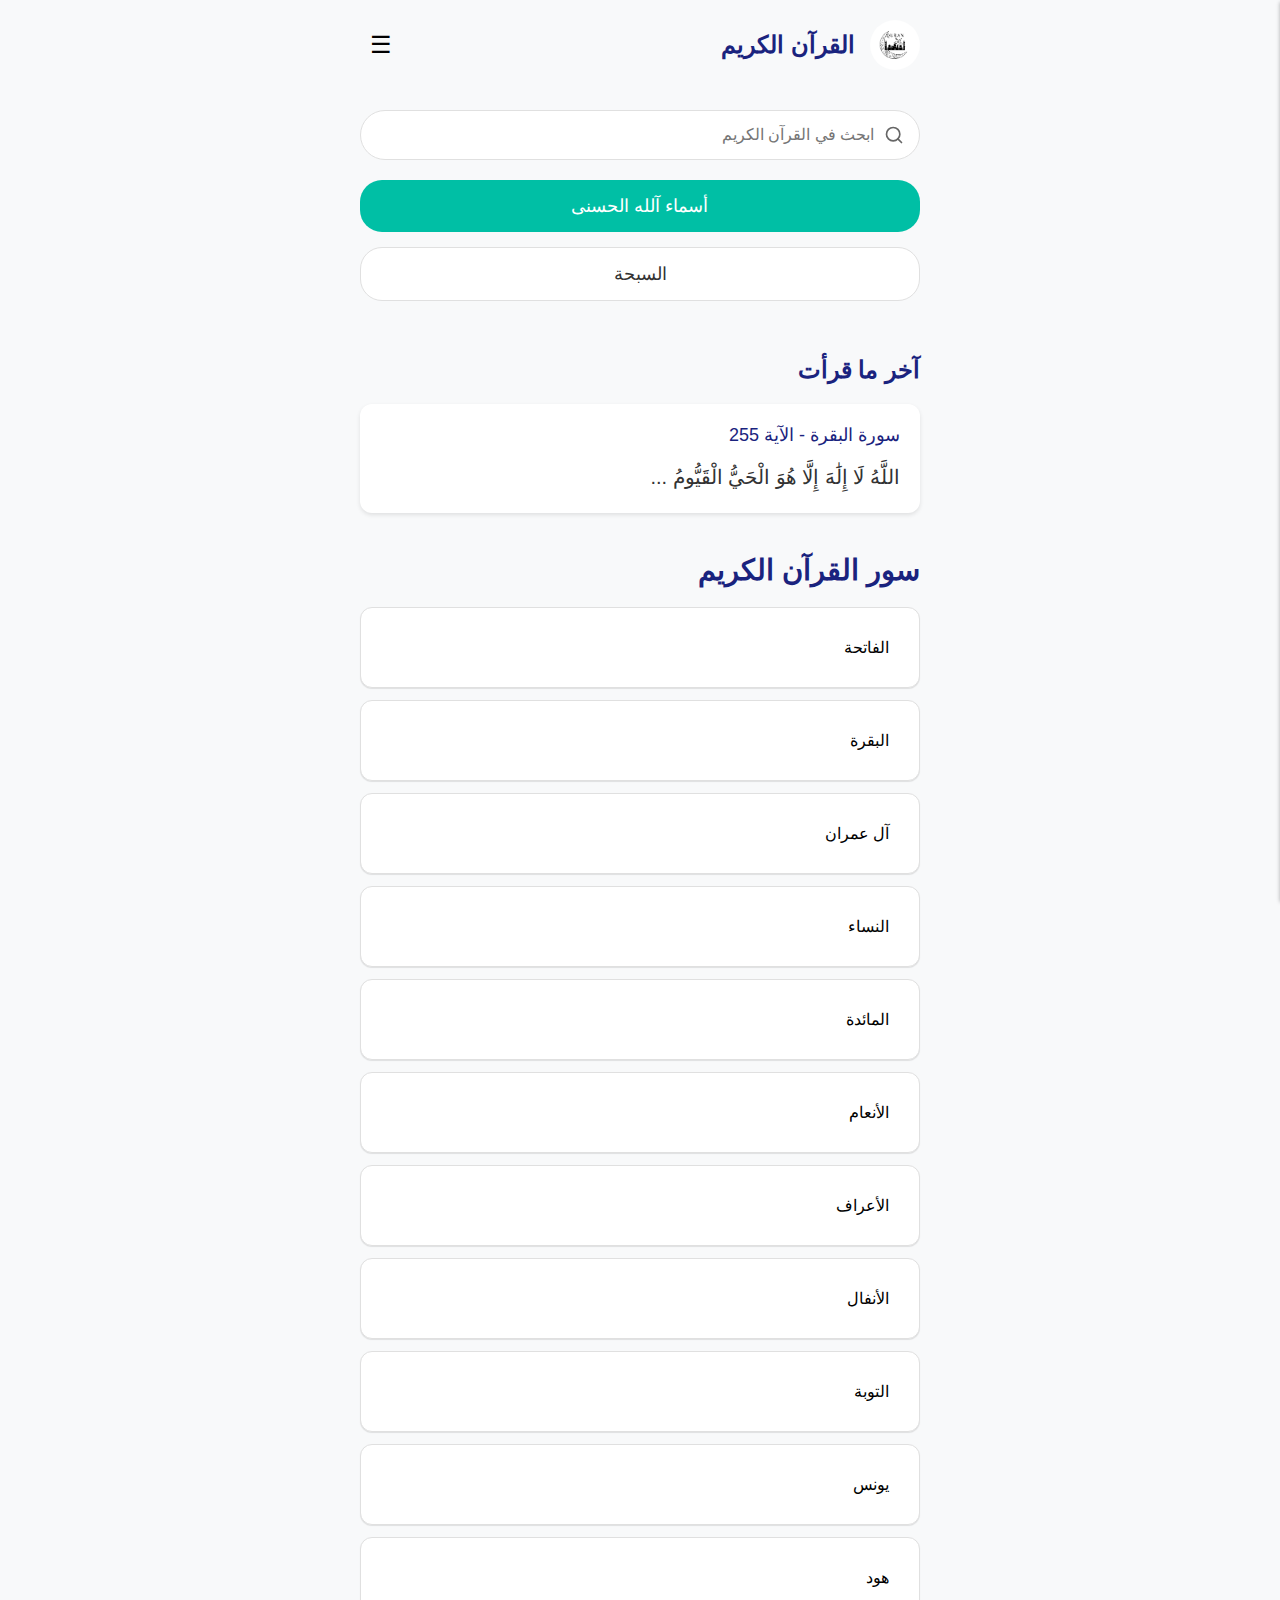
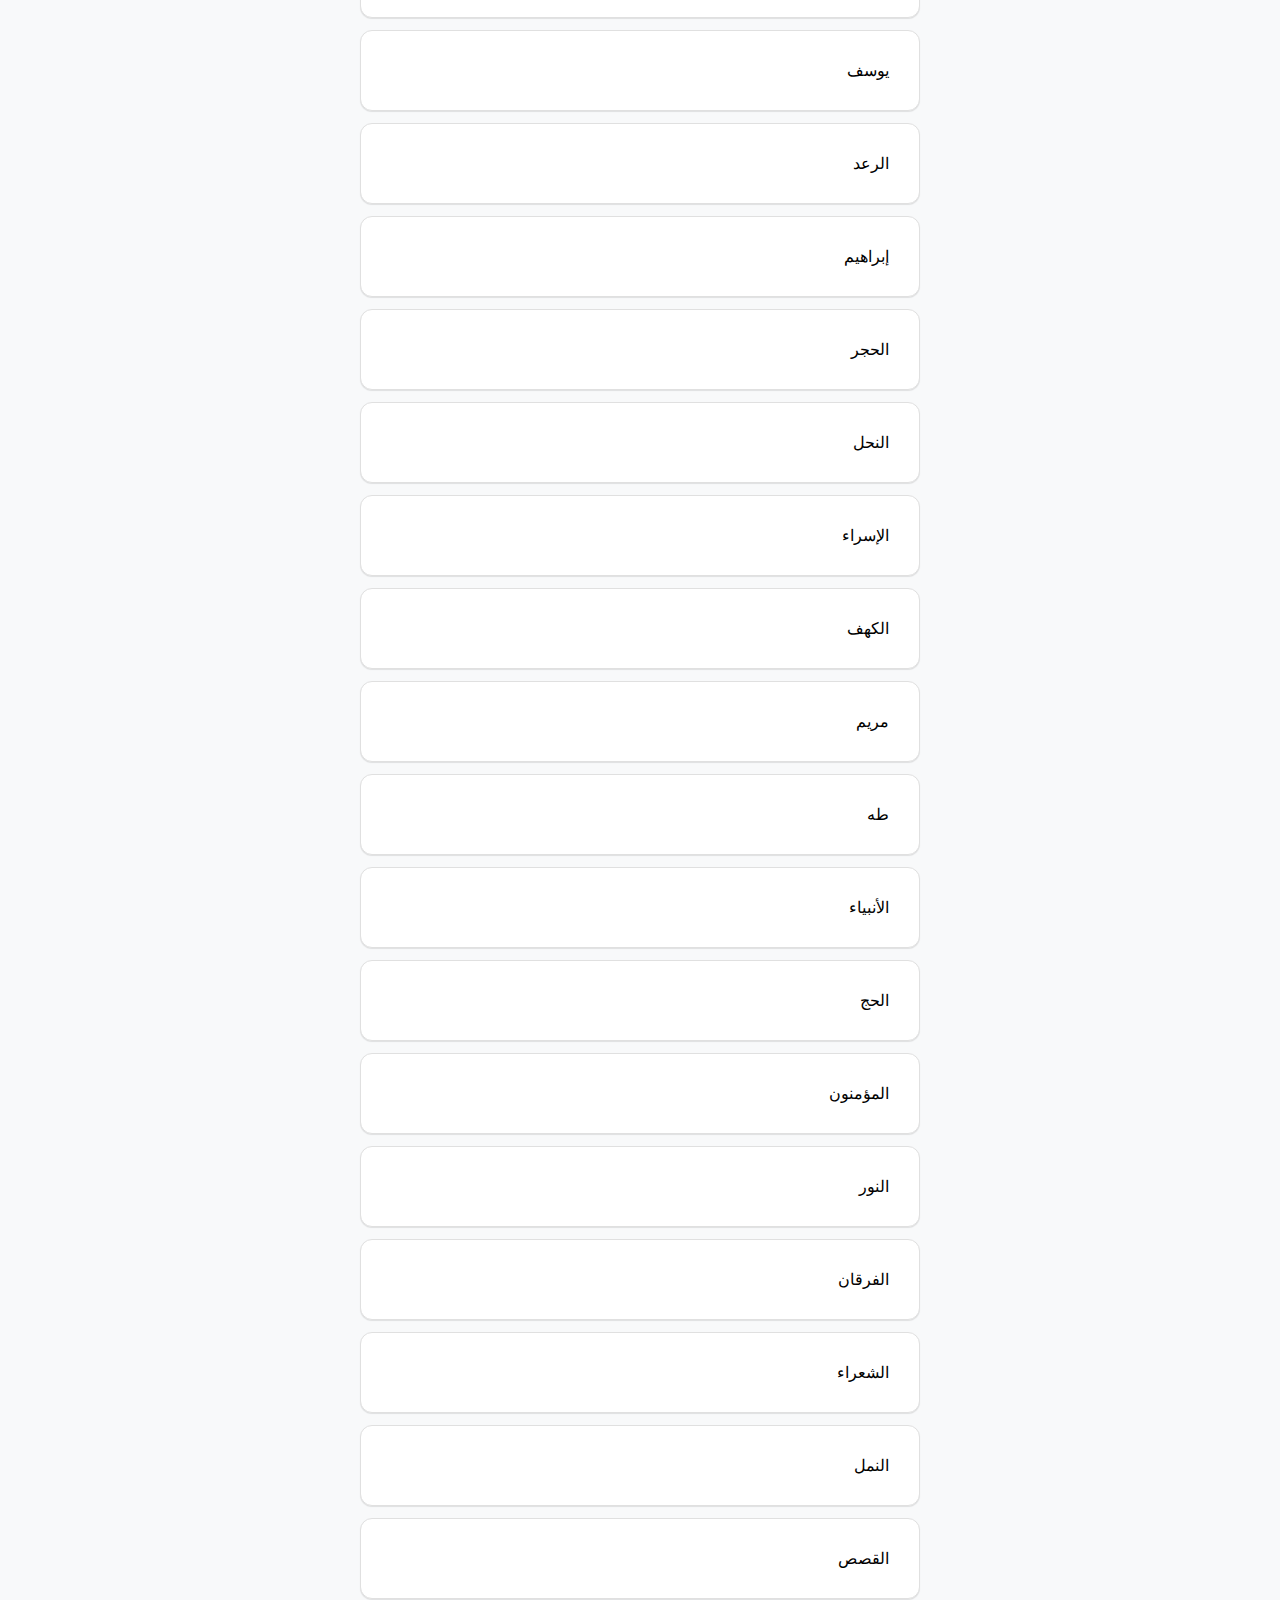
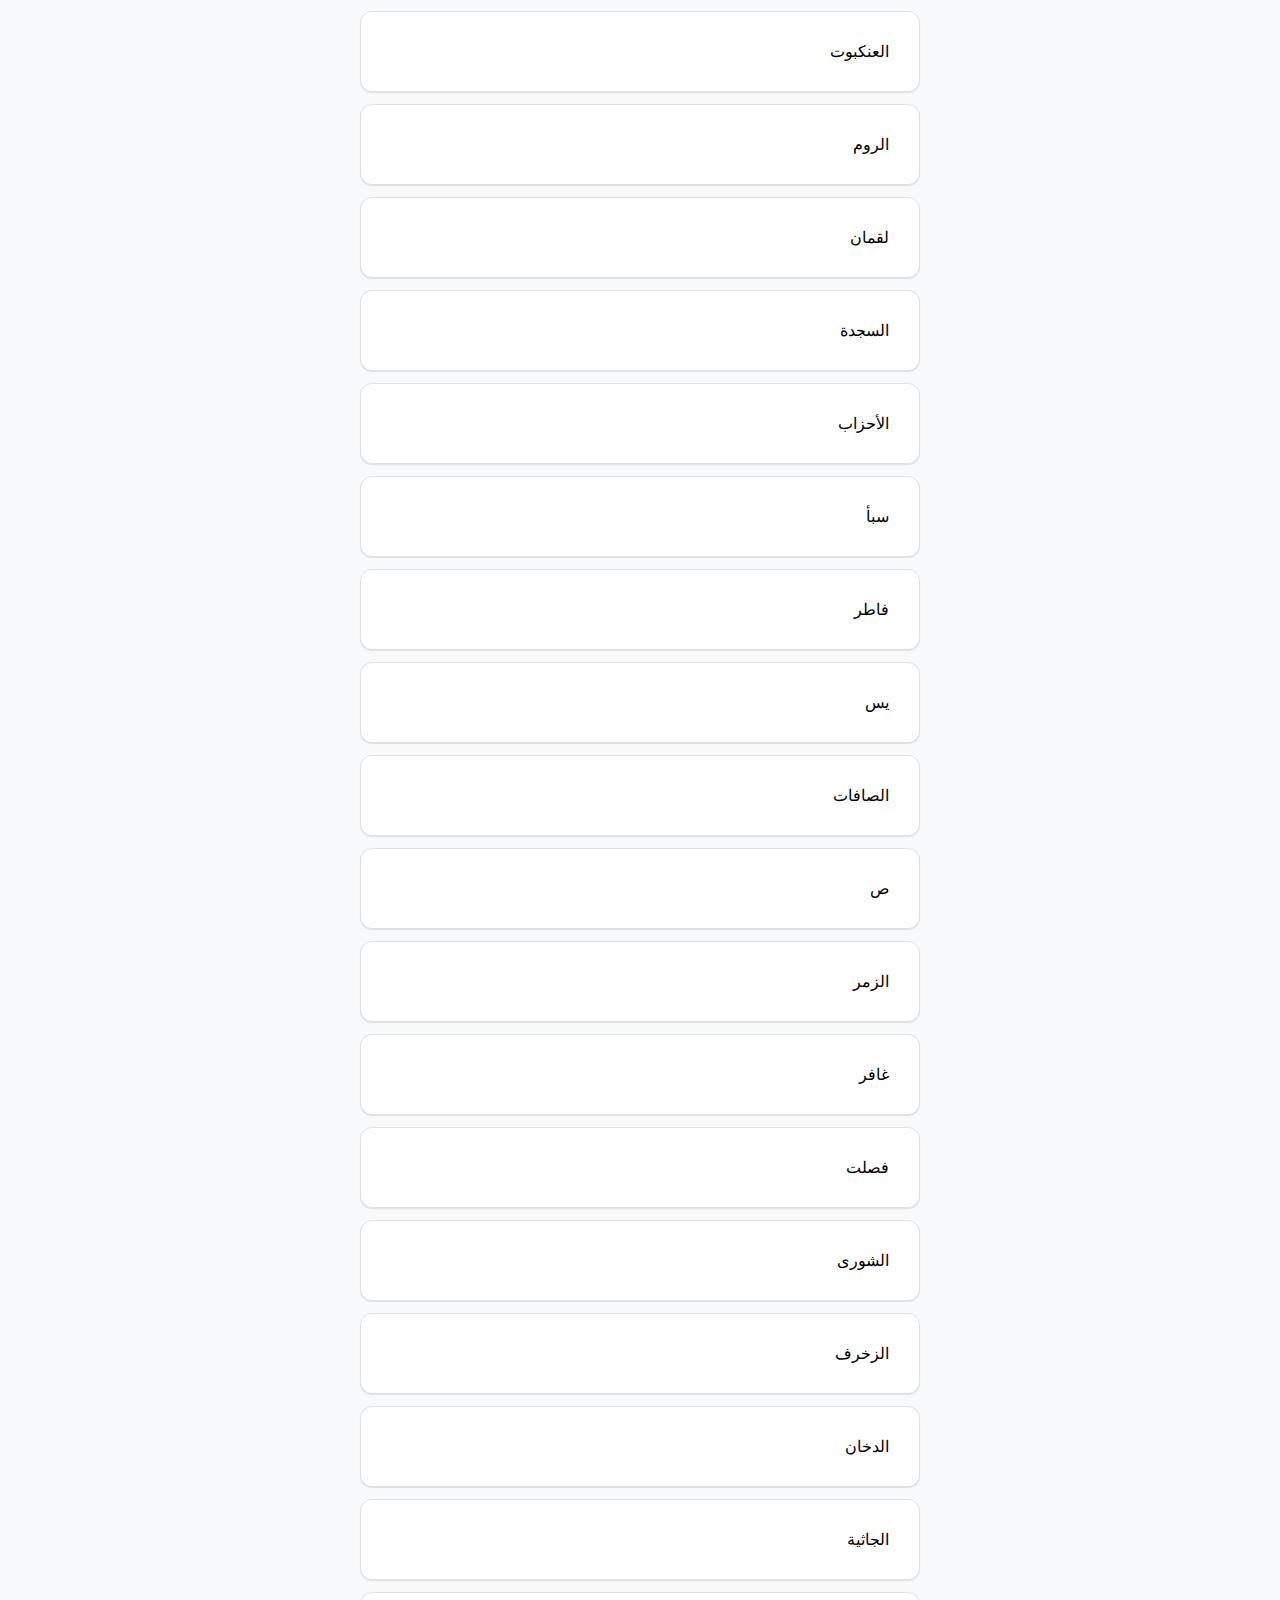
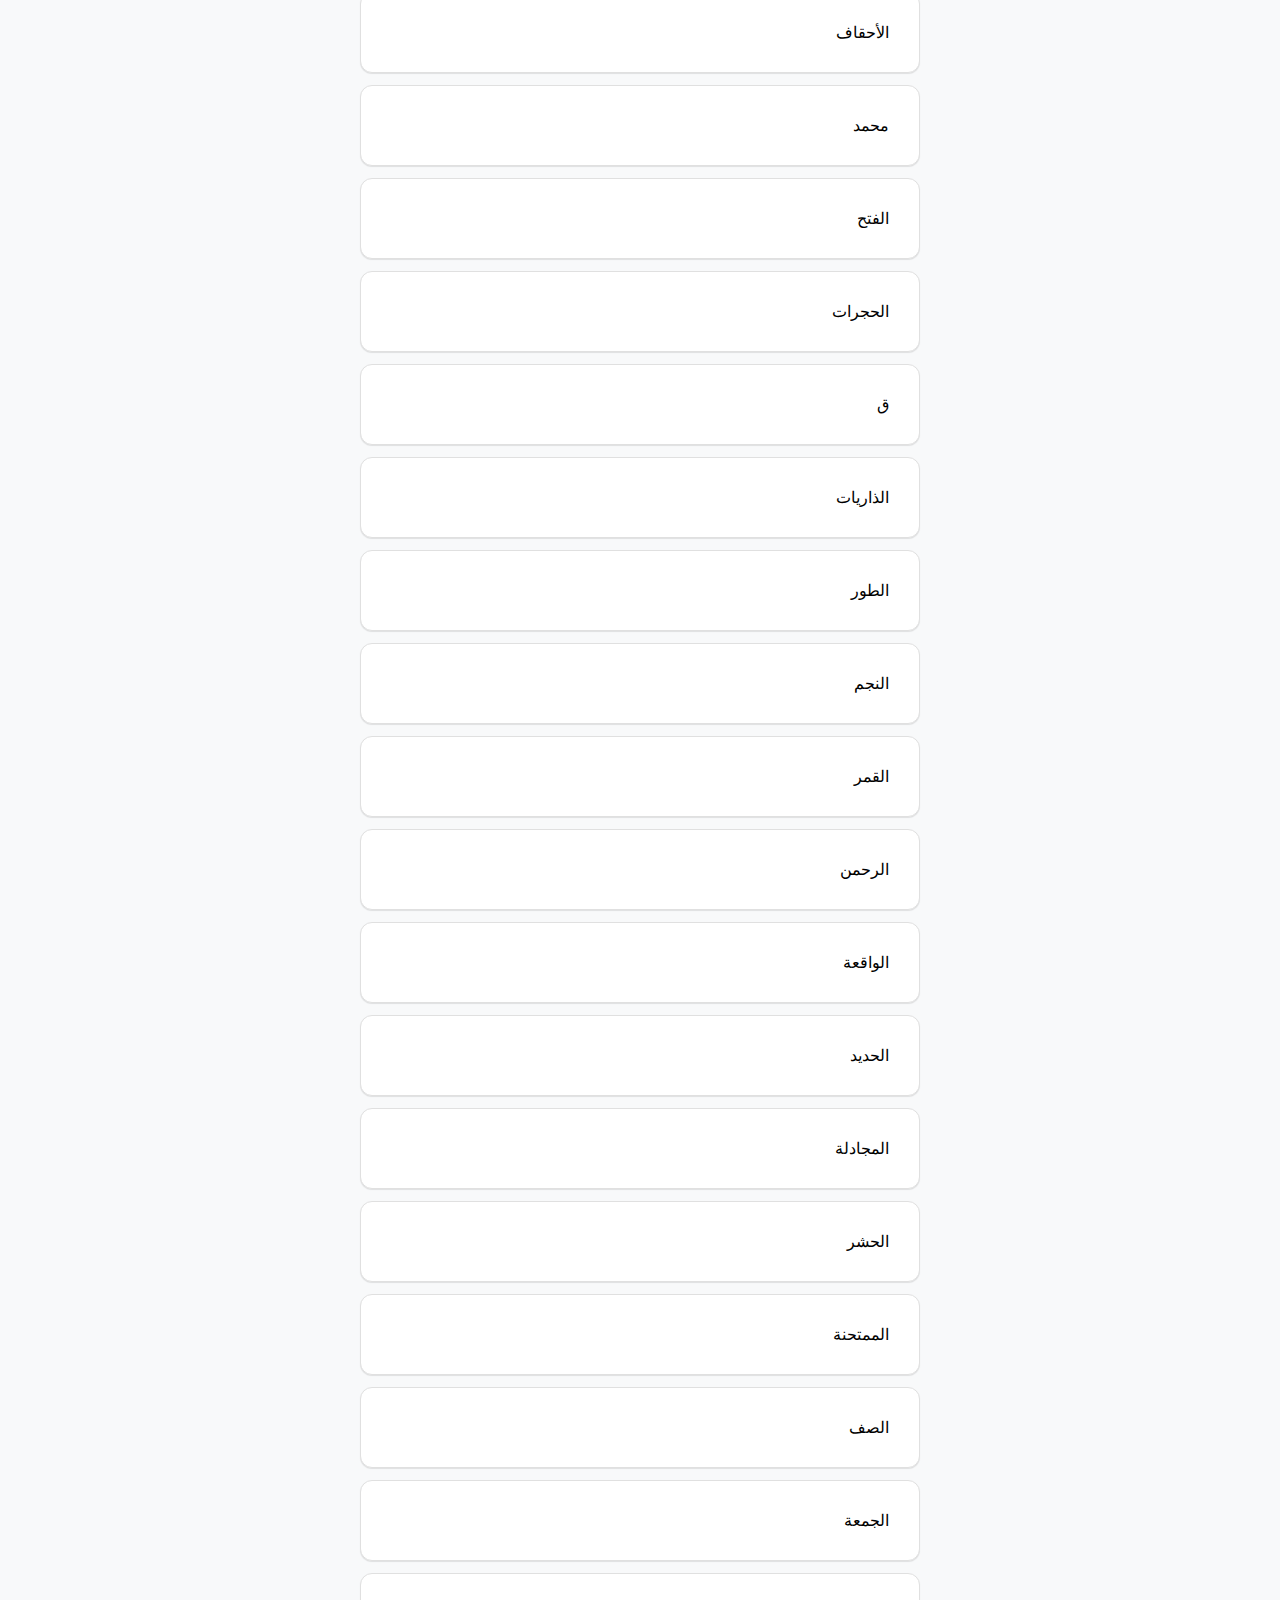
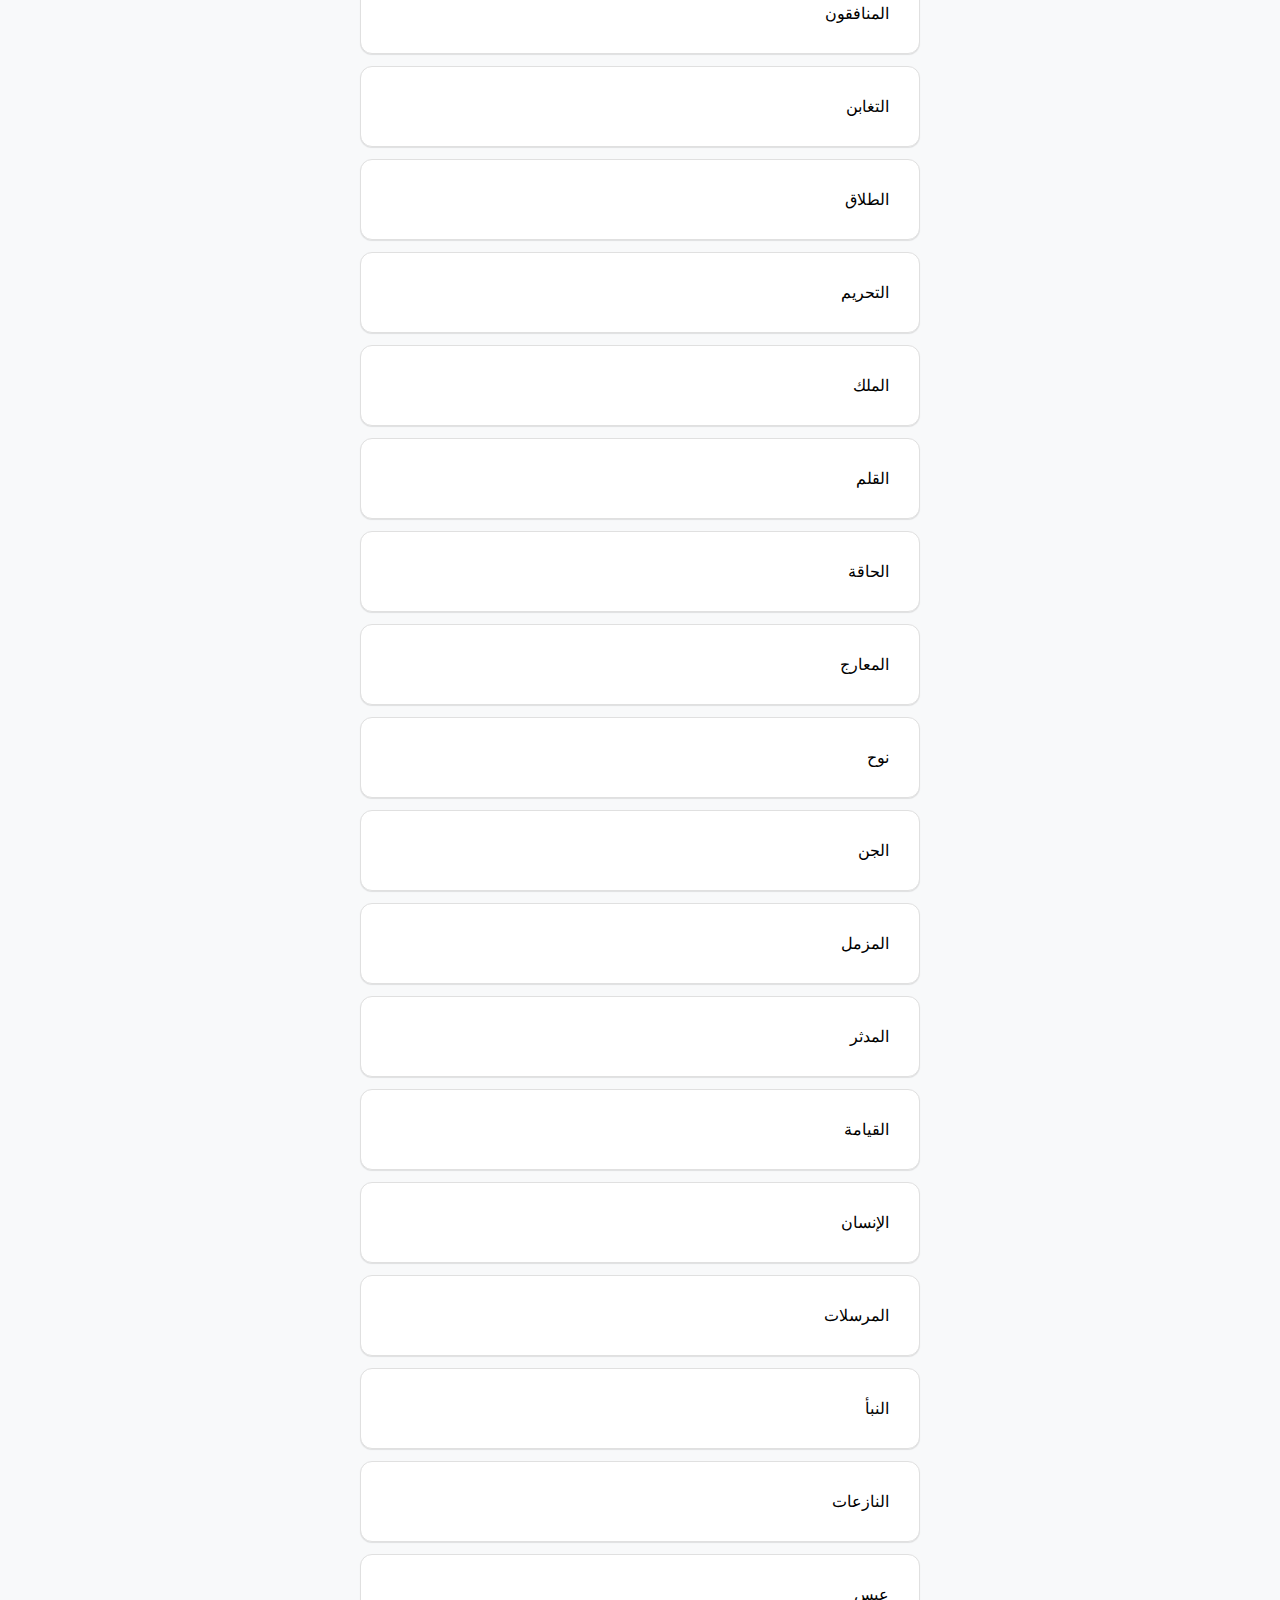
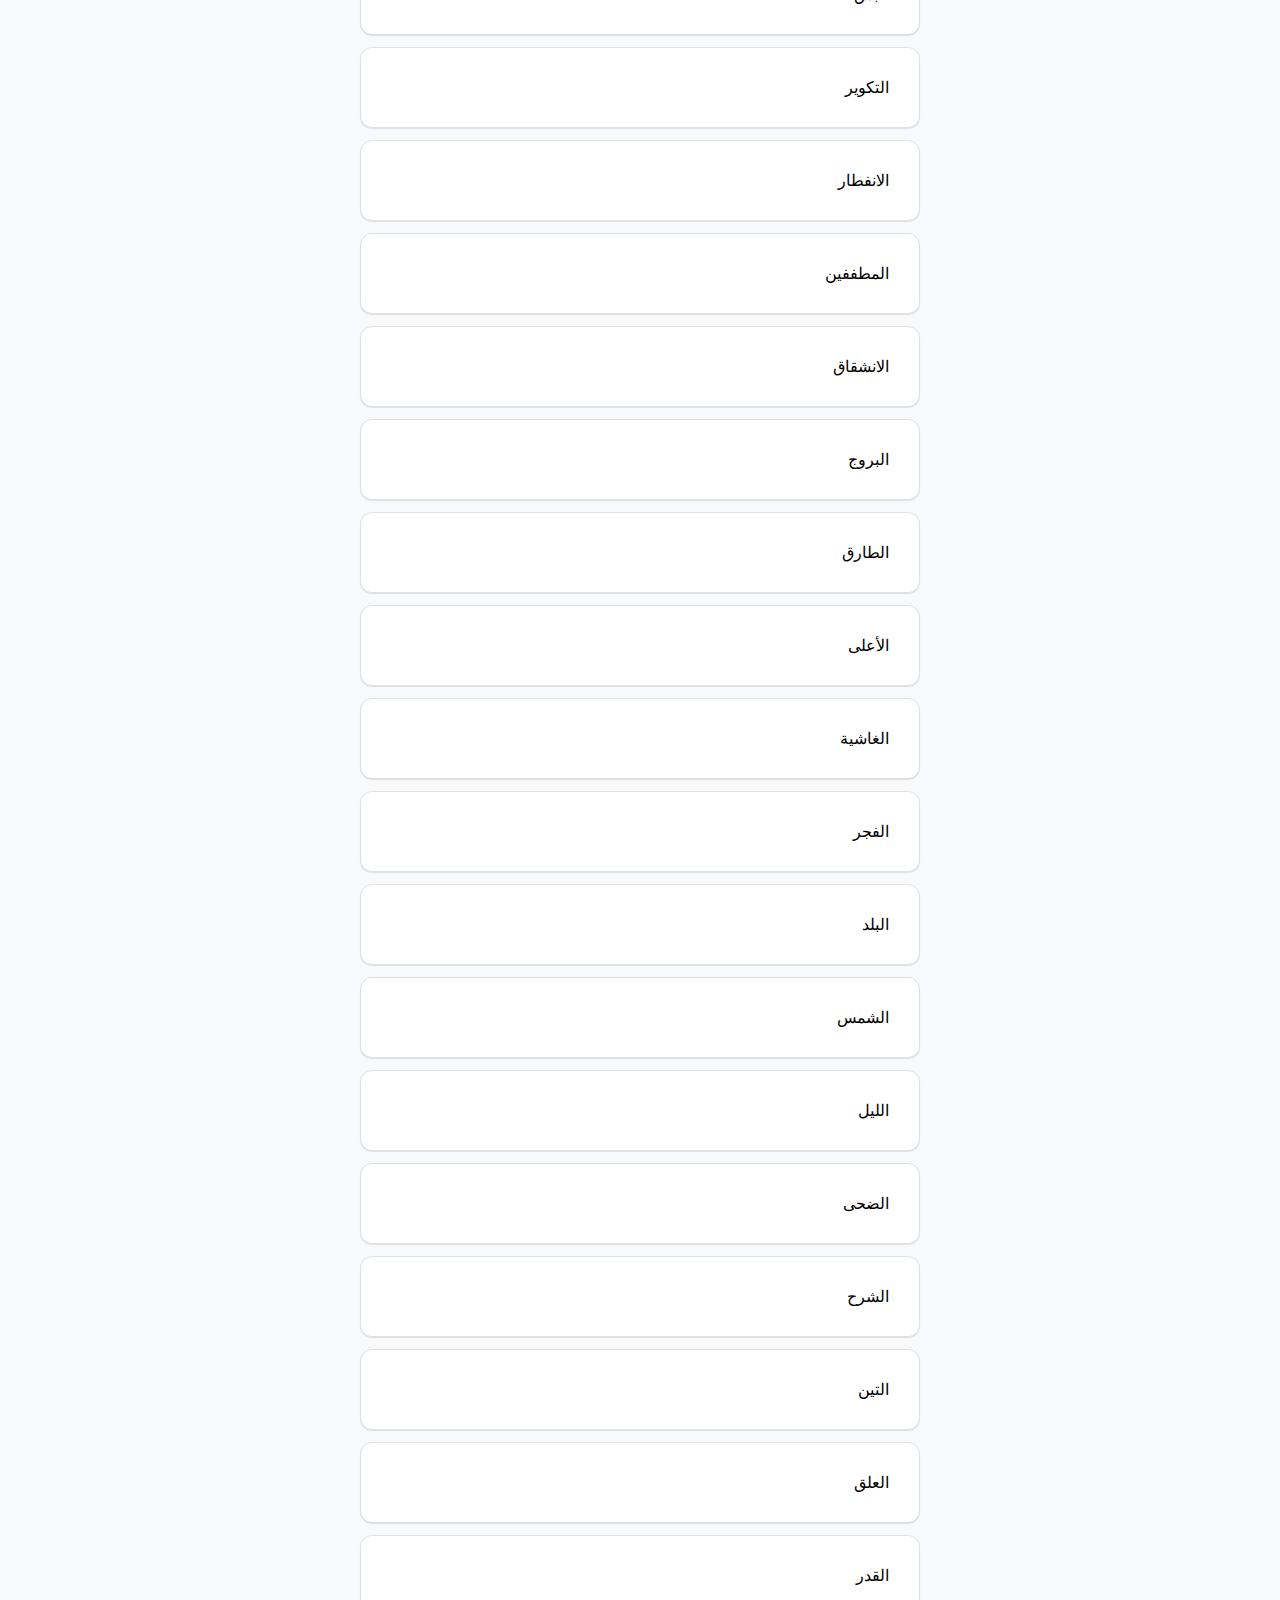
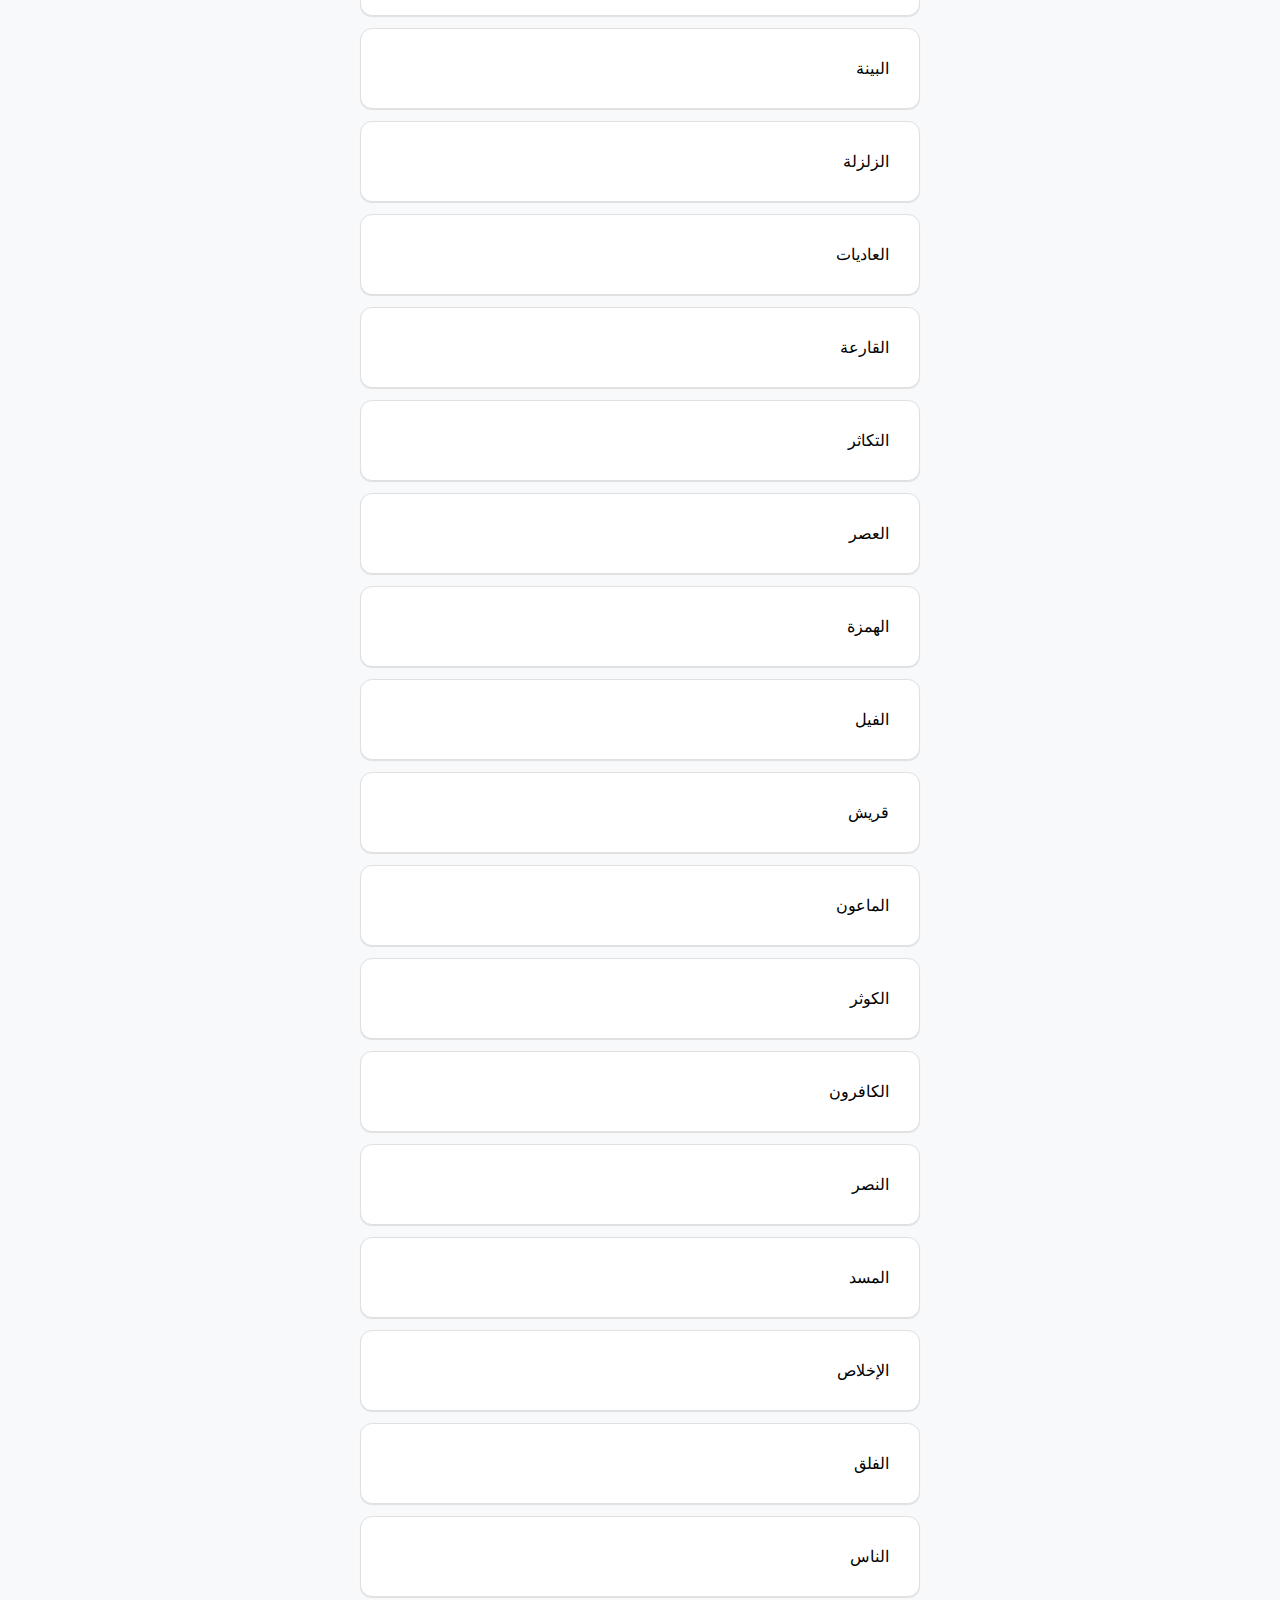
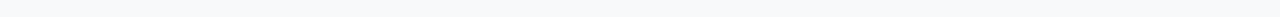
<file: index.html>
<!DOCTYPE html>
<html lang="ar" dir="rtl">

<head>
  <meta charset="UTF-8">
  <meta name="viewport" content="width=device-width, initial-scale=1.0">
  <title>القرآن الكريم</title>
  <link rel="stylesheet" href="style.css">
</head>

<body>
  <header class="header">
    <div class="logo">
      <div class="logo-image"><img src="/logo.png" alt="logo" class="logo-img"></div>
      <span class="logo-text">القرآن الكريم</span>
    </div>
    <button class="menu-button" onclick="toggleMenu()">☰</button>
  </header>

  <!-- قائمة جانبية (منيو) -->
  <nav class="side-menu" id="sideMenu">
    <ul>
      <li onclick="openLink('index.html')">الرئيسية</li>
      <li onclick="eyeComfortMode()">وضع راحة العين</li>
      <li onclick="resetToNormal()">الوضع الطبيعي</li> <!-- زر العودة إلى الوضع الطبيعي -->
      <li onclick="openLink('names.html')">أسماء الله الحسنى</li>
      <li onclick="openLink('subha.html')">السبحة</li>

      <li class="founder">تم التطوير من قبل<br>Zahra foundation</li>

    </ul>

  </nav>

  <div class="search-container">
    <input type="search" class="search-input" placeholder="ابحث في القرآن الكريم" oninput="searchQuran()">
  </div>

  <button class="action-button" onclick="openLink('names.html')">أسماء آلله الحسنى</button>
  <button class="action-button secondary" onclick="openLink('subha.html')">السبحة</button>


  <section class="last-read">
    <h2>آخر ما قرأت</h2>
    <div class="verse-card" id="last-read-verse">
      <div class="verse-title" id="last-read-surah-name">سورة البقرة - الآية 255</div>
      <div class="verse-text" id="last-read-verse-text">اللَّهُ لَا إِلَٰهَ إِلَّا هُوَ الْحَيُّ الْقَيُّومُ ...</div>
    </div>
  </section>

  <section class="suras-section">
    <h2 class="suras-title">سور القرآن الكريم</h2>
    <div class="suras-list" id="suras-list"></div>
  </section>
  <script src="../script.js"></script>
</body>

</html>
</file>
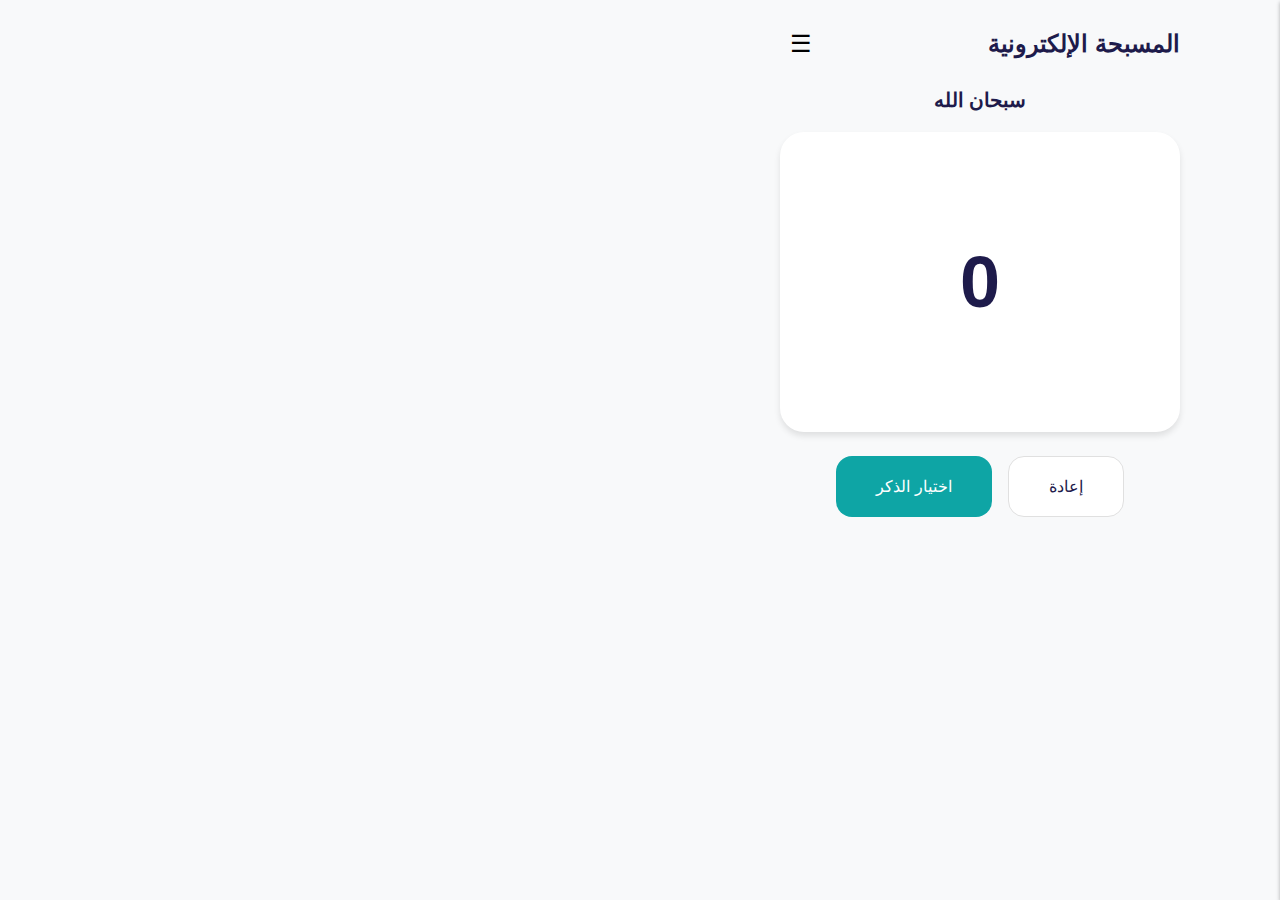
<file: subha.html>
<!DOCTYPE html>
<html lang="ar" dir="rtl">

<head>
  <meta charset="UTF-8">
  <meta name="viewport" content="width=device-width, initial-scale=1.0">
  <title>المسبحة الإلكترونية</title>
  <link rel="stylesheet" href="style.css">
  <style>
    body {
      font-family: Arial, sans-serif;
      background-color: #f8f9fa;
      margin: 0;
      padding: 20px;
      display: flex;
      flex-direction: column;
      min-height: 100vh;
      color: #1e1b4b;
    }

    .container {
      max-width: 400px;
      margin: 0 auto;
      width: 100%;
    }

    header {
      display: flex;
      justify-content: space-between;
      align-items: center;
      margin-bottom: 20px;
    }

    h1 {
      font-size: 24px;
      margin: 0;
    }

    .menu-icon {
      font-size: 24px;
    }

    #selectedDhikr {
      text-align: center;
      font-size: 20px;
      margin-bottom: 20px;
      font-weight: bold;
    }

    #counter {
      background-color: white;
      border-radius: 24px;
      height: 300px;
      display: flex;
      justify-content: center;
      align-items: center;
      font-size: 72px;
      font-weight: bold;
      cursor: pointer;
      box-shadow: 0 4px 6px rgba(0, 0, 0, 0.1);
      transition: background-color 0.3s;
    }

    #counter:active {
      background-color: #f0f0f0;
    }

    .buttons {
      display: flex;
      justify-content: center;
      gap: 16px;
      margin-top: 24px;
    }

    button {
      position: relative;
      bottom: 0;
      padding: 20px 40px;
      font-size: 16px;
      border-radius: 16px;
      border: none;
      cursor: pointer;
      transition: background-color 0.3s;

    }

    #resetBtn {
      background-color: white;
      color: #1e1b4b;
      border: 1px solid #e0e0e0;
    }

    #resetBtn:hover {
      background-color: #f0f0f0;
    }

    #dhikrBtn {
      background-color: #0EA5A5;
      color: white;
    }

    #dhikrBtn:hover {
      background-color: #0c8b8b;
    }

    #dhikrMenu {
      display: none;
      position: fixed;
      left: 50%;
      top: 50%;
      transform: translate(-50%, -50%);
      background-color: white;
      border-radius: 16px;
      padding: 16px;
      box-shadow: 0 4px 6px rgba(0, 0, 0, 0.1);
    }

    #dhikrMenu button {
      display: block;
      width: 100%;
      text-align: right;
      background-color: transparent;
      color: #1e1b4b;
      padding: 12px;
      margin-bottom: 8px;
      border-radius: 8px;
    }

    #dhikrMenu button:hover {
      background-color: #f0f0f0;
    }
  </style>
</head>

<body>
  <div class="container">
    <header>
      <h1>المسبحة الإلكترونية</h1>
      <button class="menu-button" onclick="toggleMenu()">☰</button>
    </header>
    <!-- قائمة جانبية (منيو) -->
    <nav class="side-menu" id="sideMenu">
      <ul>
        <li onclick="openLink('index.html')">الرئيسية</li>
        <li onclick="toggleDarkMode()">الوضع الداكن</li>
        <li onclick="eyeComfortMode()">وضع راحة العين</li>
        <li onclick="resetToNormal()">الوضع الطبيعي</li> <!-- زر العودة إلى الوضع الطبيعي -->
        <li onclick="openLink('names.html')">أسماء الله الحسنى</li>
        <li onclick="openLink('tasbih.html')">السبحة</li>
      </ul>

    </nav>

    <div id="selectedDhikr">سبحان الله</div>
    <div id="counter">0</div>
    <div class="buttons">
      <button id="resetBtn">إعادة</button>
      <button id="dhikrBtn">اختيار الذكر</button>
    </div>
    <div id="dhikrMenu">
      <button data-dhikr="سبحان الله">سبحان الله</button>
      <button data-dhikr="الحمد لله">الحمد لله</button>
      <button data-dhikr="الله أكبر">الله أكبر</button>
      <button data-dhikr="لا إله إلا الله">لا إله إلا الله</button>
      <button data-dhikr="اللهم صل وسلم على سيدنا محمد">اللهم صل وسلم على سيدنا محمد</button>
       <button data-dhikr="حسبي الله ونعم الوكيل"> حسبي الله ونعم الوكيل</button>
       <button data-dhikr=" لا حول ولا قوة الا بالله"> لا حول ولا قوة الا بالله</button>
    </div>
  </div>

  <script>
    let count = 0;
    const counter = document.getElementById('counter');
    const resetBtn = document.getElementById('resetBtn');
    const dhikrBtn = document.getElementById('dhikrBtn');
    const dhikrMenu = document.getElementById('dhikrMenu');
    const selectedDhikr = document.getElementById('selectedDhikr');

    counter.addEventListener('click', () => {
      count++;
      counter.textContent = count;
    });

    resetBtn.addEventListener('click', () => {
      count = 0;
      counter.textContent = count;
    });

    dhikrBtn.addEventListener('click', () => {
      dhikrMenu.style.display = dhikrMenu.style.display === 'block' ? 'none' : 'block';
    });

    dhikrMenu.addEventListener('click', (e) => {
      if (e.target.tagName === 'BUTTON') {
        selectedDhikr.textContent = e.target.dataset.dhikr;
        dhikrMenu.style.display = 'none';
        count = 0;
        counter.textContent = count;
      }
    });

    // Close menu when clicking outside
    window.addEventListener('click', (e) => {
      if (!dhikrBtn.contains(e.target) && !dhikrMenu.contains(e.target)) {
        dhikrMenu.style.display = 'none';
      }
    });
  </script>
  <script src="script.js"></script>
</body>

</html>
</file>
<file: style.css>
* {
      margin: 0;
      padding: 0;
      box-sizing: border-box;
      font-family: -apple-system, BlinkMacSystemFont, 'Segoe UI', Roboto, Oxygen, Ubuntu, Cantarell, 'Open Sans', 'Helvetica Neue', sans-serif;
    }

    body {
      background-color: #f8f9fa;
      padding: 20px;
      max-width: 600px;
      margin: 0 auto;
    }

    .header {
      display: flex;
      justify-content: space-between;
      align-items: center;
      margin-bottom: 40px;
    }

    .logo {
      display: flex;
      align-items: center;
      gap: 15px;
    }

    .logo-image {
      width: 50px;
      height: 50px;
      border-radius: 50%;
    }

    .logo-img {
      max-width: 50px;
      max-height: 50px;
      border-radius: 50%;
    }

    .logo-text {
      font-size: 24px;
      color: #1a237e;
      font-weight: bold;
    }

    .menu-button {
      background: none;
      border: none;
      font-size: 24px;
      cursor: pointer;
    }

    .search-container {
      margin-bottom: 20px;
    }

    .search-input {
      width: 100%;
      padding: 15px 45px 15px 15px;
      border: 1px solid #e0e0e0;
      border-radius: 25px;
      font-size: 16px;
      background-image: url('data:image/svg+xml,<svg xmlns="http://www.w3.org/2000/svg" width="20" height="20" viewBox="0 0 24 24" fill="none" stroke="%23666" stroke-width="2" stroke-linecap="round" stroke-linejoin="round"><circle cx="11" cy="11" r="8"/><line x1="21" y1="21" x2="16.65" y2="16.65"/></svg>');
      background-repeat: no-repeat;
      background-position: right 15px center;
    }

    .action-button {
      width: 100%;
      padding: 15px;
      border: none;
      border-radius: 22px;
      font-size: 18px;
      margin-bottom: 15px;
      cursor: pointer;
      text-align: center;
      color: white;
      background-color: #00bfa5;
      transition: background-color 0.3s;
    }

    .action-button.secondary {
      background-color: white;
      color: #333;
      border: 1px solid #e0e0e0;
    }

    .last-read {
      margin-top: 40px;
    }

    .last-read h2 {
      font-size: 24px;
      color: #1a237e;
      margin-bottom: 20px;
    }

    .verse-card {
      background-color: #FFFFFF;
      padding: 20px;
      border-radius: 12px;
      box-shadow: 0 2px 4px rgba(0, 0, 0, 0.1);
    }

    .verse-title {
      font-size: 18px;
      color: #1a237e;
      margin-bottom: 15px;
    }

    .verse-text {
      font-size: 20px;
      line-height: 1.6;
      color: #333;
    }

    .index-section {
      margin-top: 40px;
      padding: 10px;
      background-color: #FFFFFF;
      padding: 20px;
      border-radius: 12px;
      box-shadow: 0 2px 4px rgba(0, 0, 0, 0.1);
    }

    .index-title {
      font-size: 24px;
      color: #1a237e;
      margin-bottom: 20px;
    }

    .index-grid {
      display: grid;
      grid-template-columns: 1fr 1fr;
      gap: 15px;
    }

    .index-item {
      display: flex;
      align-items: center;
      gap: 10px;
      padding: 20px;
      background-color: white;
      border-radius: 12px;
      border: 1px solid #e0e0e0;
      cursor: pointer;
      transition: transform 0.2s;
    }

    .index-item:hover {
      transform: translateY(-2px);
    }

    .index-item i {
      color: #00BF1B;
      font-size: 20px;
    }

    .suras-section {
      margin-top: 40px;
    }

    .suras-title {
      font-size: 1.8rem;
      color: #1a237e;
      margin-bottom: 20px;
    }

    .suras-list {
      display: flex;
      flex-direction: column;
      gap: 12px;
    }

    .sura-item {
      display: flex;
      justify-content: space-between;
      align-items: center;
      padding: 30px;
      background-color: white;
      border-radius: 12px;
      border: 1px solid #e0e0e0;
      text-decoration: none;
      color: inherit;
      transition: transform 0.2s, box-shadow 0.2s;
      box-shadow: 0 1px 1px rgba(0, 0, 0, 0.1);
    }

    .sura-item:hover {
      transform: translateY(-2px);
      box-shadow: 0 2px 8px rgba(0, 0, 0, 0.05);
    }

    .sura-name {
      text-align: center;
      font-size: 90px;
      font-weight: 800;
    }


    /* تنسيق كارد السورة */
    .surah-card {
      background-color: #FFFFFF;
      padding: 20px;
      box-shadow: 0 2px 20px rgba(0, 0, 0, 0.2);
      text-align: center;
      position: fixed;
      /* أو absolute إذا كنت ترغب في التأثير على موضعه */
      top: 0;
      /* يبدأ من الأعلى */
      left: 0;
      /* يبدأ من اليسار */
      right: 0;
      /* يغطي كامل عرض الشاشة */
      bottom: 0;
      /* يغطي كامل طول الشاشة */
      width: 100%;
      /* يعرض العرض الكامل */
      height: 100vh;
      /* يأخذ طول الشاشة الكامل */
      z-index: 9999;
      /* لضمان أن الكارد يظهر فوق العناصر الأخرى */
      overflow-y: auto;
      /* يمكن أن تتنقل داخل الكارد إذا كانت المحتويات طويلة */

    }


    .surah-card h3 {
      margin-bottom: 15px;
      font-size: 2.5em;
      font-weight: bold;
      border-bottom: 2px solid #ddd;
      padding-bottom: 10px;
      display: inline-block;
      text-align: center;
    }

    .surah-verses {
      text-align: center;
      line-height: 1.6;
      font-size: 1.6em;
    }



    /* تنسيق القائمة الجانبية */

    .side-menu {
      position: fixed;
      top: 0;
      right: -250px;
      /* إخفاء القائمة بشكل افتراضي */
      width: 250px;
      height: 100%;
      background-color: #ffffff;
      padding: 20px;
      box-shadow: 0 2px 4px rgba(0, 0, 0, 0.3);
      transition: right 0.3s ease;
      z-index: 999;
    }

    .side-menu.open {
      right: 0;
      /* إظهار القائمة عندما يتم تفعيل 'open' */
    }

    .side-menu ul {
      list-style-type: none;
      padding: 0;
    }

    .side-menu li {
      padding: 15px;
      cursor: pointer;
      border-bottom: 1px solid #ddd;
    }

    .side-menu li:hover {
      background-color: #f0f0f0;
    }


    /* زر القائمة الجانبية */
    .menu-button {
      font-size: 1.5em;
      background: none;
      border: none;
      cursor: pointer;
      padding: 10px;
    }

    /* وضع راحة العين */
    .eye-comfort-mode {
      background-color: #F4F4F2;
      color: #333;
    }

    .eye-comfort-mode .header {
      background-color: #f0f0f0;
    }

    .eye-comfort-mode .action-button {
      background-color: #80b3ff;
    }

    .eye-comfort-mode .sura-item {
      background-color: #f9f9f9;
      color: #333;
    }

    .eye-comfort-mode .verse-card {
      background-color: #f9f9f9;
      color: #333;
    }

    .eye-comfort-mode .search-input {
      background-color: #f9f9f9;
      color: #333;
      border-color: #ccc;
    }


    /* الوضع الداكن */
    .dark-mode {
      background-color: #121212;
      color: #FFFEFE;
    }

    .dark-mode .header {
      background-color: #5C5757;
    }

    .dark-mode .action-button {
      background-color: #000000;
    }

    .dark-mode .action-button.secondary {
      background-color: #333;
      color: #e0e0e0;
    }

    .dark-mode .sura-item {
      background-color: #000000;
      color: #e0e0e0;
    }

    .dark-mode .verse-card {
      background-color: #000000;
      color: #e0e0e0;
    }

    .dark-mode .search-input {
      background-color: #000000;
      color: #e0e0e0;
      border-color: #777;
    }

    /* تأثير التمرير عند العودة */
    .surah-card {
      transition: transform 0.3s ease-in-out;
    }

    .surah-card .back-button {
      background-color: #00bfa5;
      color: white;
      padding: 10px;
      border-radius: 8px;
      cursor: pointer;
    }

    .surah-card .back-button:hover {
      background-color: #008e76;
    }

    .founder {
      position: absolute;
      bottom: 0;
      font-size: 0.9rem;
      font-family: 'Times New Roman';
      font-weight: 600;
    }
</file>
